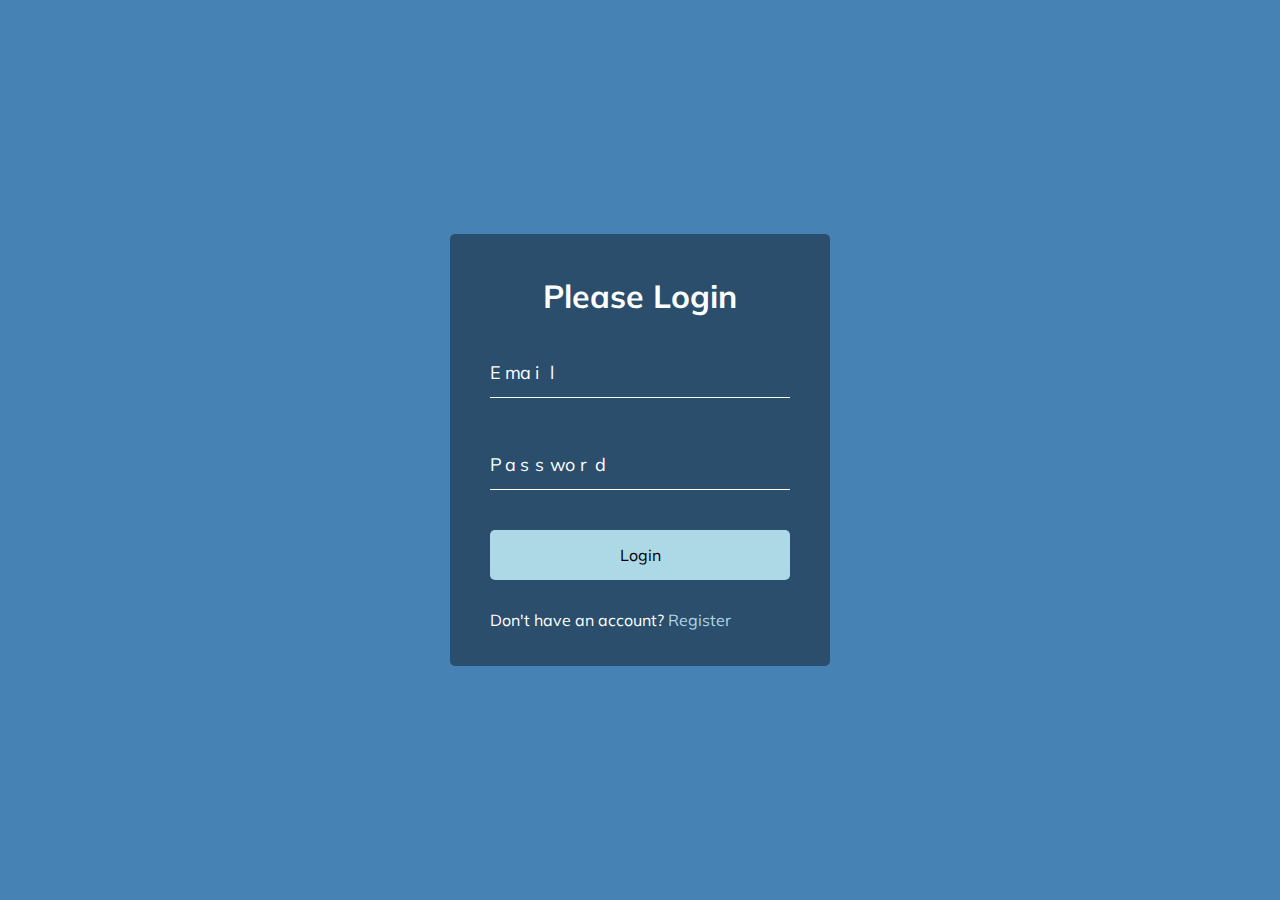
<file: Día 10 - Form input wave/index.html>
<!DOCTYPE html>
<html lang="en">
  <head>
    <meta charset="UTF-8" />
    <meta name="viewport" content="width=device-width, initial-scale=1.0" />
    <link rel="stylesheet" href="style.css" />
    <title>Form Input Wave</title>
  </head>
  <body>
    <div class="container">
      <h1>Please Login</h1>
      <form>
        <div class="form-control">
          <input type="text" required>
          <label>Email</label>
          <!-- <label>
            <span style="transition-delay: 0ms">E</span><span style="transition-delay: 50ms">m</span><span style="transition-delay: 100ms">a</span><span style="transition-delay: 150ms">i</span><span style="transition-delay: 200ms">l</span>
          </label> -->
        </div>

        <div class="form-control">
          <input type="password" required>
          <label>Password</label>
        </div>

        <button class="btn">Login</button>

        <p class="text">Don't have an account? <a href="#">Register</a> </p>
      </form>
    </div>
    <script src="script.js"></script>
  </body>
</html>
</file>
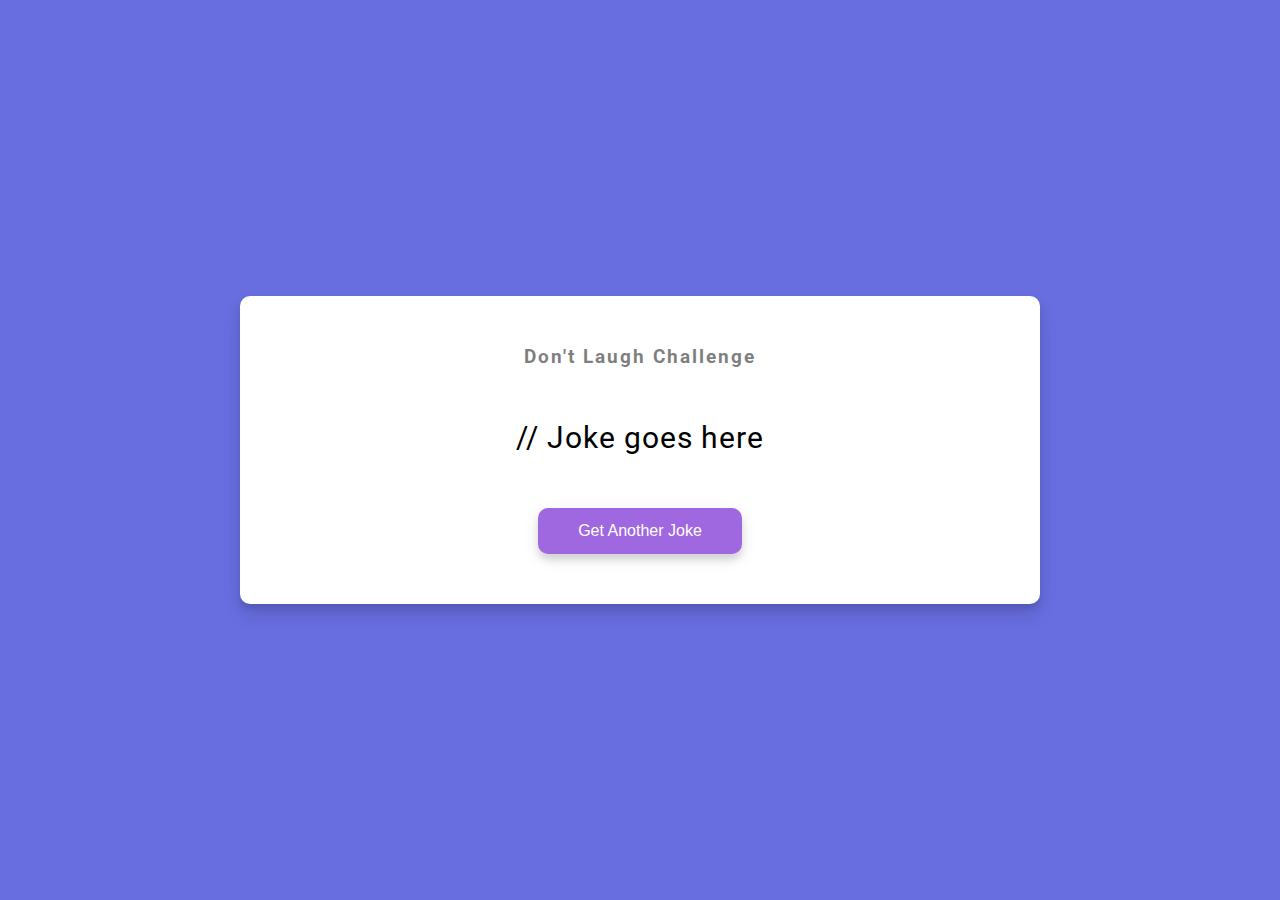
<file: Día 11 - Dad Jokes/index.html>
<!DOCTYPE html>
<html lang="en">
  <head>
    <meta charset="UTF-8" />
    <meta name="viewport" content="width=device-width, initial-scale=1.0" />
    <link rel="stylesheet" href="./styles.css" />
    <title>Dad Jokes</title>
  </head>
  <body>
    <div class="container">
      <h3>Don't Laugh Challenge</h3>
      <div id="joke" class="joke">// Joke goes here</div>
      <button id="jokeBtn" class="btn">Get Another Joke</button>
    </div>
    <script src="script.js"></script>
  </body>
</html>
</file>
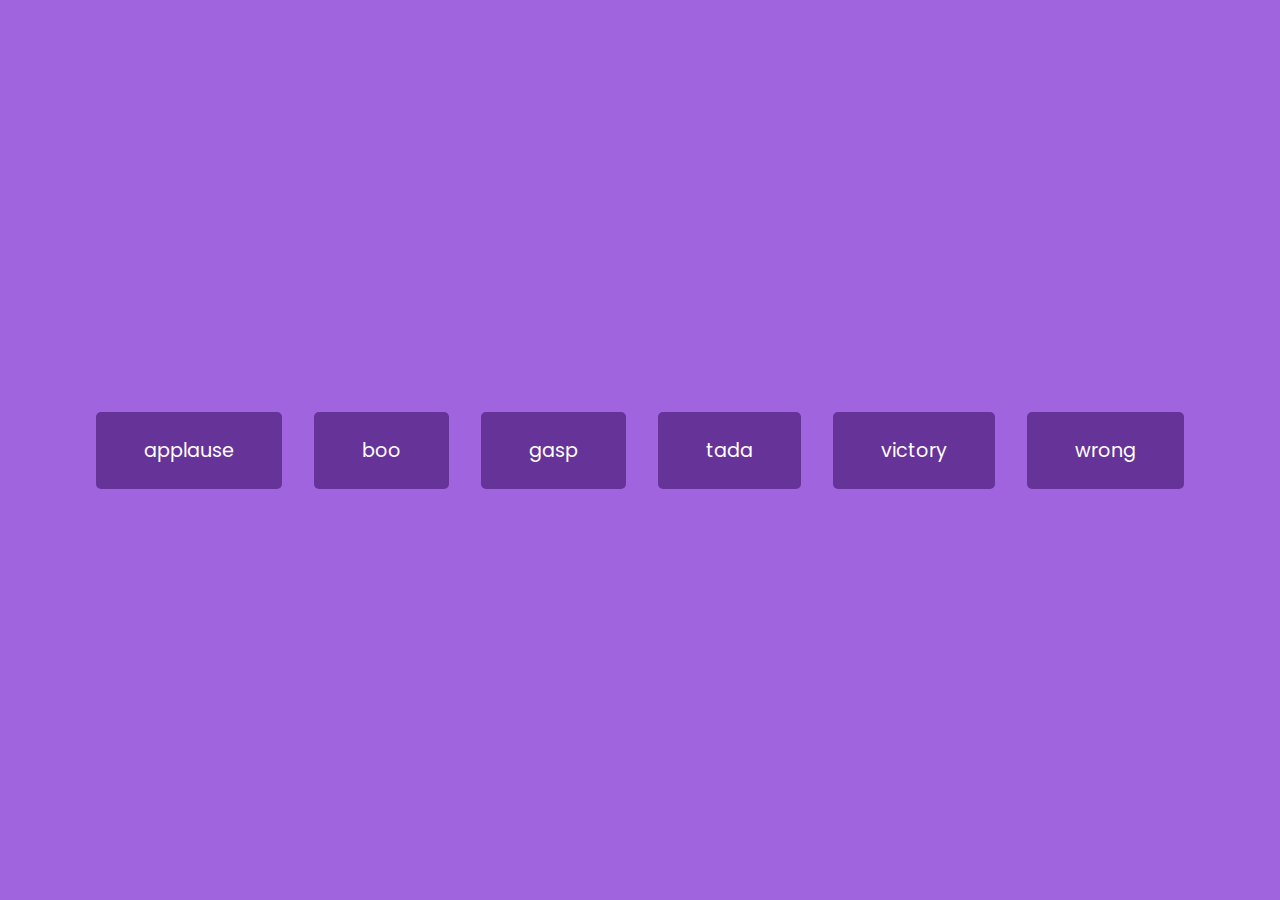
<file: Día 12 - Sound Board/index.html>
<!DOCTYPE html>
<html lang="en">
  <head>
    <meta charset="UTF-8" />
    <meta name="viewport" content="width=device-width, initial-scale=1.0" />
    <link rel="stylesheet" href="style.css" />
    <title>Sound Board</title>
  </head>
  <body>
    <audio id="applause" src="sounds/applause.mp3" ></audio>
    <audio id="boo" src="sounds/boo.mp3"></audio>
    <audio id="gasp" src="sounds/gasp.mp3"></audio>
    <audio id="tada" src="sounds/tada.mp3"></audio>
    <audio id="victory" src="sounds/victory.mp3"></audio>
    <audio id="wrong" src="sounds/wrong.mp3"></audio>

    <div id="buttons"></div>

    <script src="./script.js"></script>
  </body>
</html>
</file>
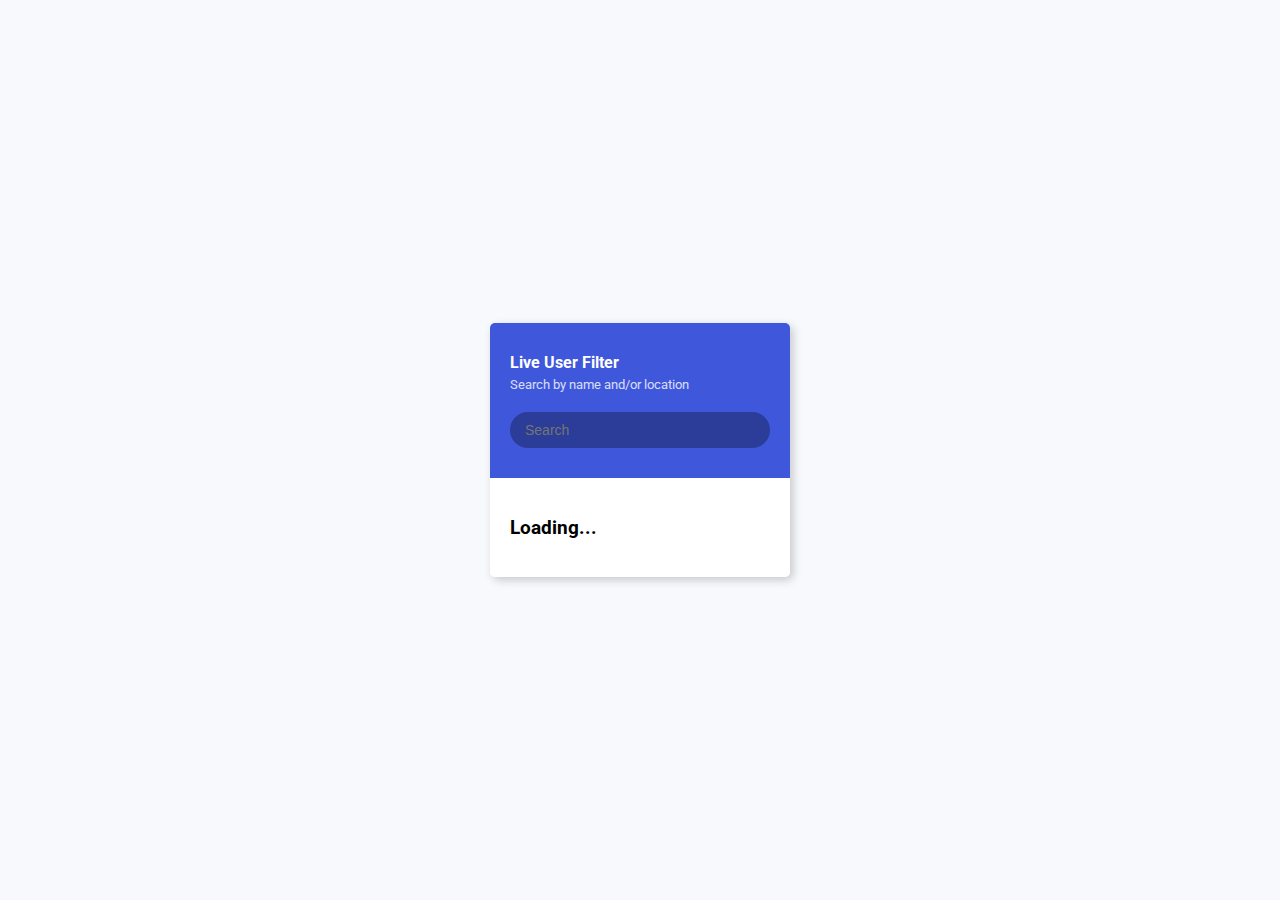
<file: Día 13 - Live User Filter/index.html>
<!DOCTYPE html>
<html lang="en">
  <head>
    <meta charset="UTF-8" />
    <meta name="viewport" content="width=device-width, initial-scale=1.0" />
    <link rel="stylesheet" href="style.css" />
    <title>Live User Filter</title>
  </head>
  <body>
    <div class="container">
      <header class="header">
        <h4 class="title">Live User Filter</h4>
        <small class="subtitle">Search by name and/or location</small>
        <input type="text" id="filter" placeholder="Search">
      </header>

      <ul id="result" class="user-list">
        <li>
          <h3>Loading...</h3>
        </li>
      </ul>
    </div>
    <script src="script.js"></script>
  </body>
</html>
</file>
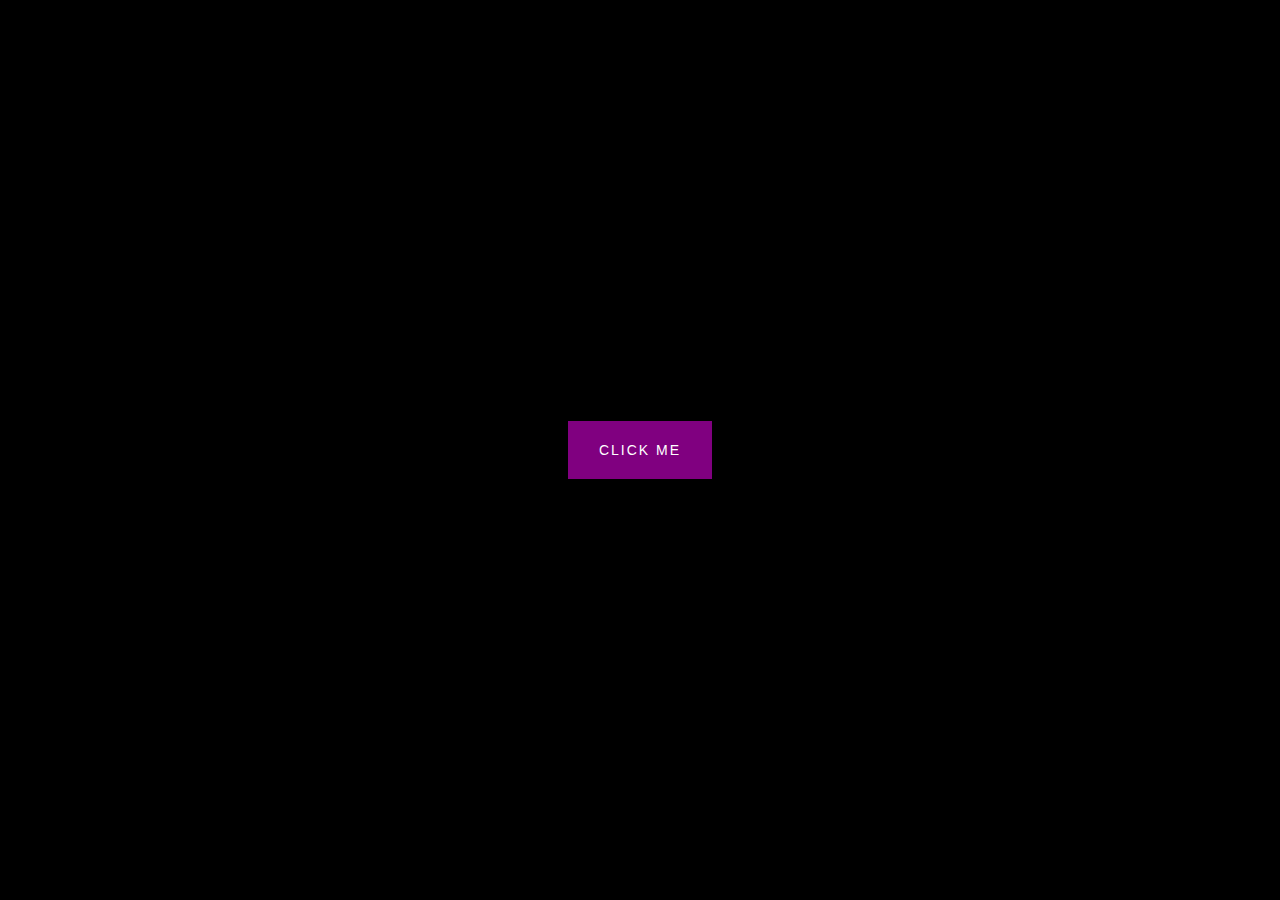
<file: Día 14 - Button Ripple Effect/index.html>
<!DOCTYPE html>
<html lang="en">
  <head>
    <meta charset="UTF-8" />
    <meta name="viewport" content="width=device-width, initial-scale=1.0" />
    <link rel="stylesheet" href="style.css" />
    <title>Button Ripple Effect</title>
  </head>
  <body>
    <button class="ripple">Click Me</button>
    <script src="script.js"></script>
  </body>
</html>
</file>
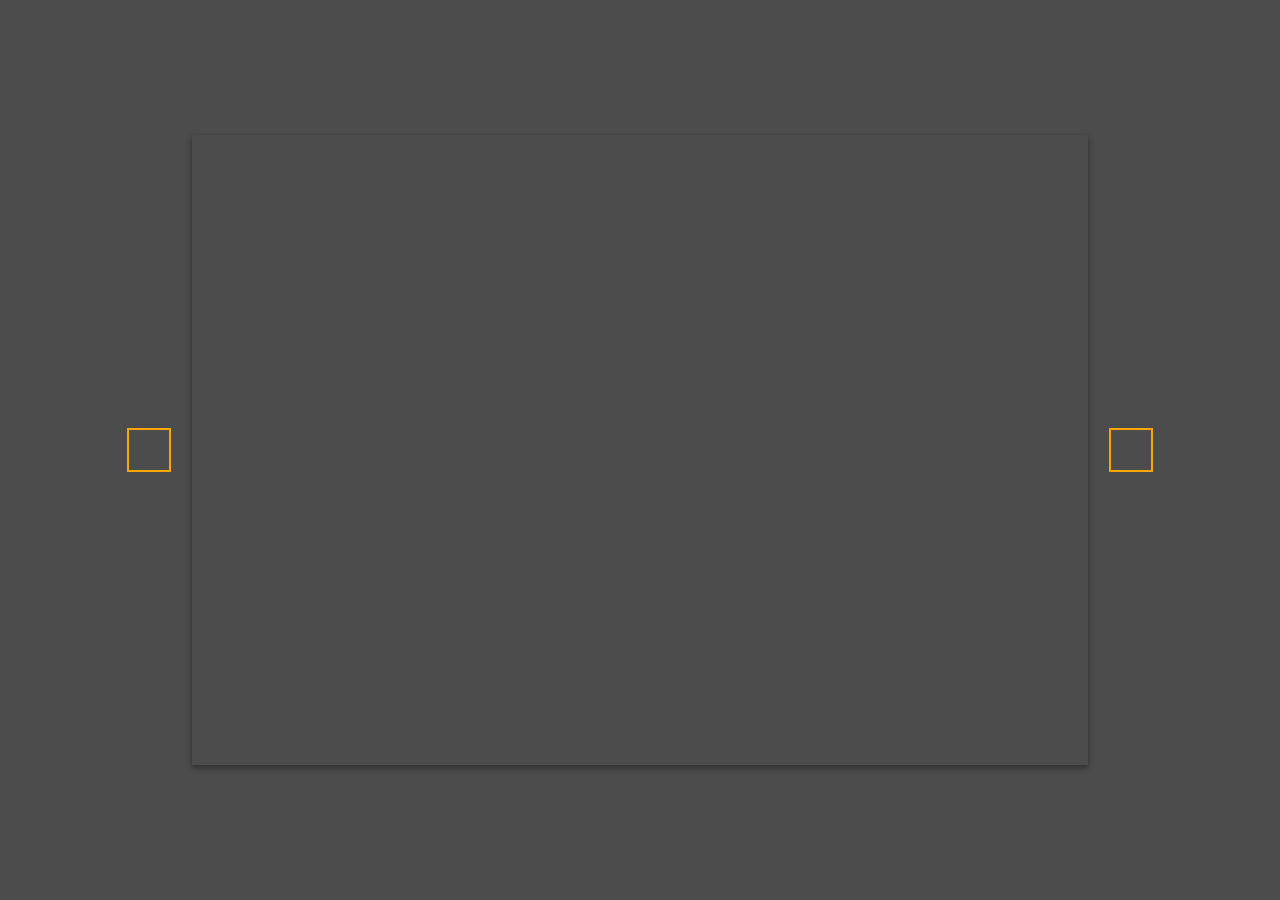
<file: Día 15 - Background Slider/index.html>
<!DOCTYPE html>
<html lang="en">
  <head>
    <meta charset="UTF-8" />
    <meta name="viewport" content="width=device-width, initial-scale=1.0" />
    <link
      rel="stylesheet"
      href="https://cdnjs.cloudflare.com/ajax/libs/font-awesome/5.14.0/css/all.min.css"
      integrity="sha512-1PKOgIY59xJ8Co8+NE6FZ+LOAZKjy+KY8iq0G4B3CyeY6wYHN3yt9PW0XpSriVlkMXe40PTKnXrLnZ9+fkDaog=="
      crossorigin="anonymous"
    />
    <link rel="stylesheet" href="style.css" />
    <title>Background Slider</title>
  </head>
  <body>
    <div class="slider-container">
      <div
        class="slide active"
        style="
          background-image: url('https://images.unsplash.com/photo-1549880338-65ddcdfd017b?ixlib=rb-1.2.1&ixid=eyJhcHBfaWQiOjEyMDd9&auto=format&fit=crop&w=2100&q=80');
        "
      ></div>
      <div
        class="slide"
        style="
          background-image: url('https://images.unsplash.com/photo-1511593358241-7eea1f3c84e5?ixlib=rb-1.2.1&ixid=eyJhcHBfaWQiOjEyMDd9&auto=format&fit=crop&w=1934&q=80');
        "
      ></div>

      <div
        class="slide"
        style="
          background-image: url('https://images.unsplash.com/photo-1495467033336-2effd8753d51?ixlib=rb-1.2.1&ixid=eyJhcHBfaWQiOjEyMDd9&auto=format&fit=crop&w=2100&q=80');
        "
      ></div>

      <div
        class="slide"
        style="
          background-image: url('https://images.unsplash.com/photo-1522735338363-cc7313be0ae0?ixlib=rb-1.2.1&ixid=eyJhcHBfaWQiOjEyMDd9&auto=format&fit=crop&w=2689&q=80');
        "
      ></div>

      <div
        class="slide"
        style="
          background-image: url('https://images.unsplash.com/photo-1559087867-ce4c91325525?ixlib=rb-1.2.1&ixid=eyJhcHBfaWQiOjEyMDd9&auto=format&fit=crop&w=2100&q=80');
        "
      ></div>

      <button class="arrow left-arrow" id="left">
        <i class="fas fa-arrow-left"></i>
      </button>

      <button class="arrow right-arrow" id="right">
        <i class="fas fa-arrow-right"></i>
      </button>
    </div>
    <script src="script.js"></script>
  </body>
</html>
</file>
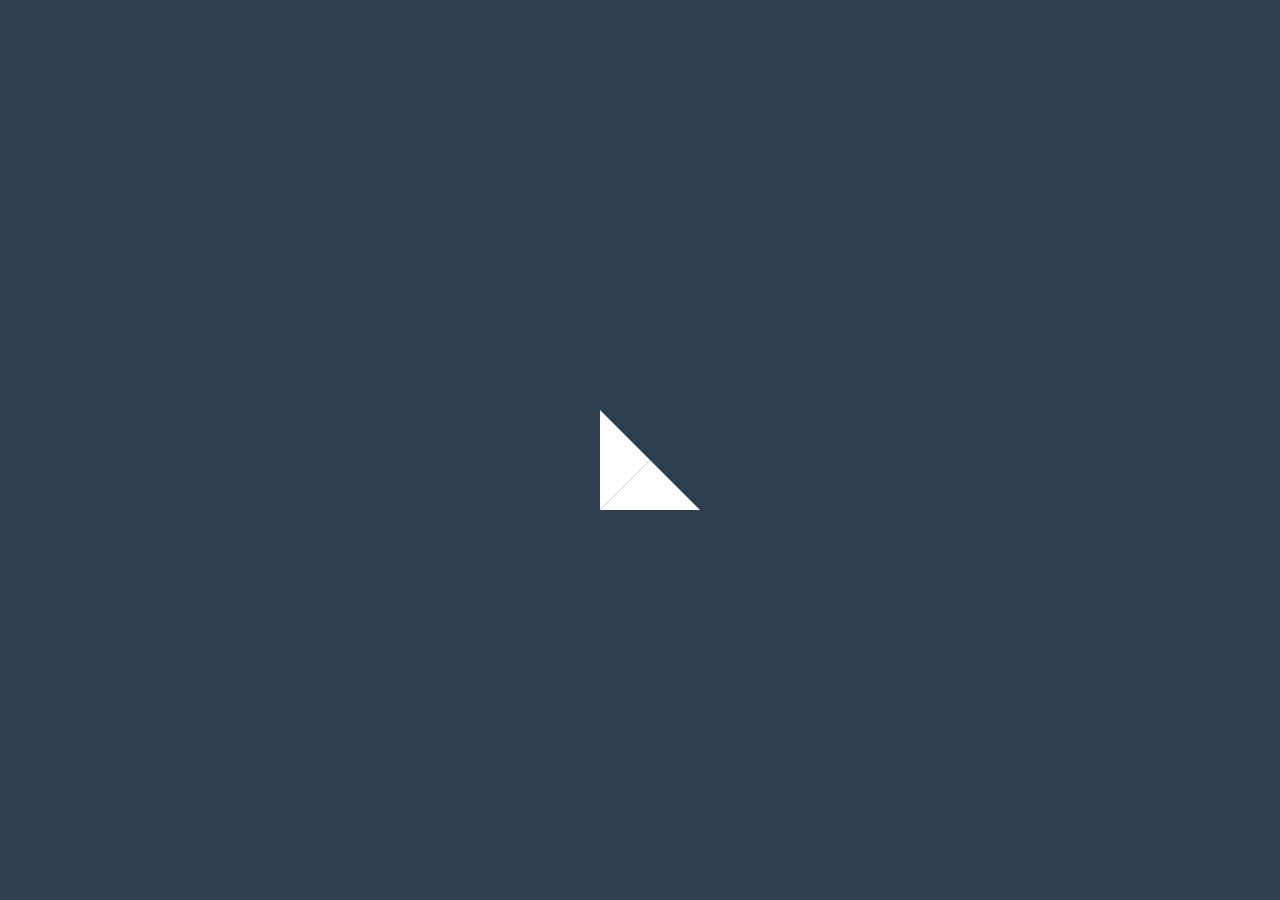
<file: Día 16 - Kinetic loader/index.html>
<!DOCTYPE html>
<html lang="en">
  <head>
    <meta charset="UTF-8" />
    <meta name="viewport" content="width=device-width, initial-scale=1.0" />
    <link rel="stylesheet" href="style.css" />
    <title>Kinetic Loader</title>
  </head>
  <body>
    <div class="kinetic"></div>
    
  </body>
</html>
</file>
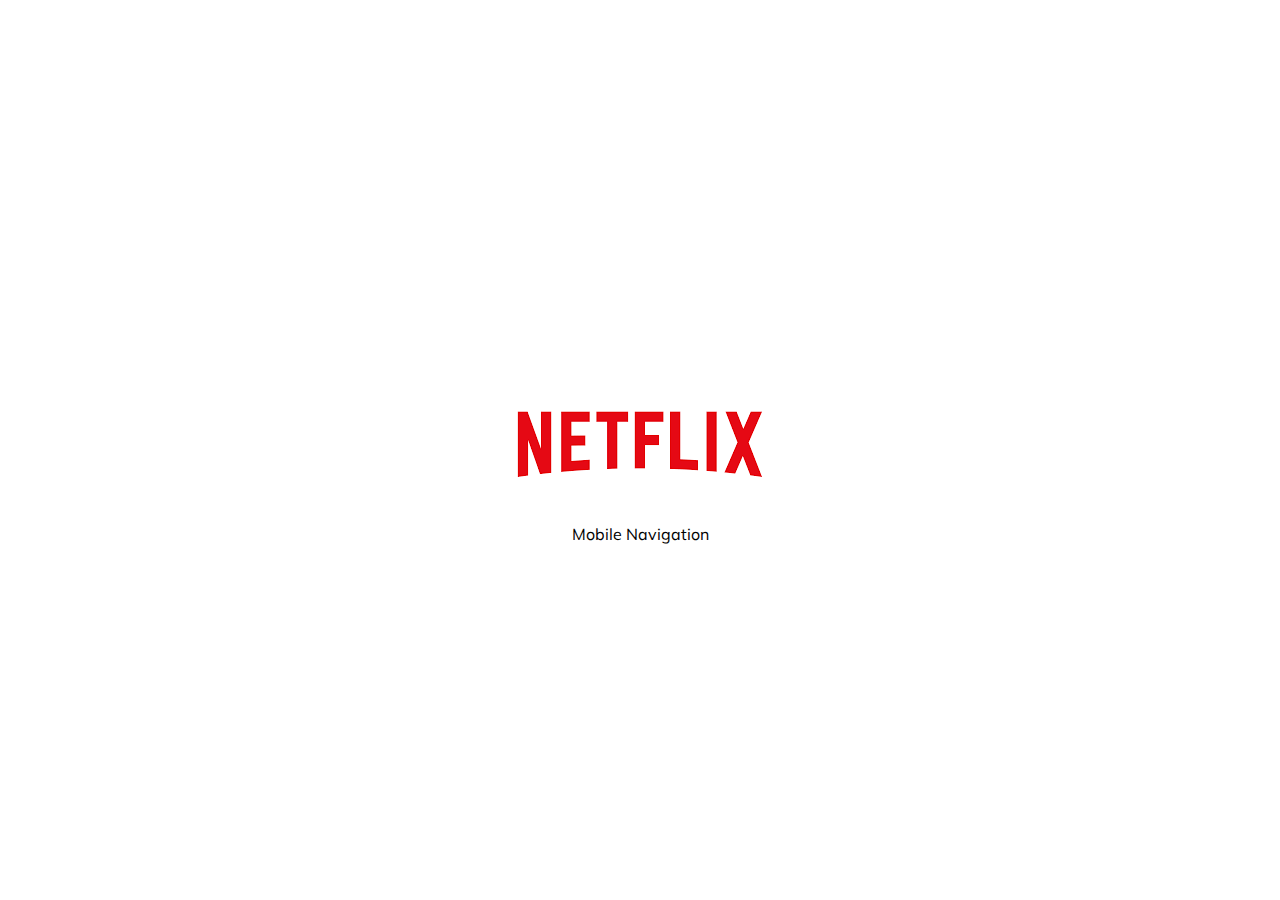
<file: Día 17 - Netflix Navigation/index.html>
<!DOCTYPE html>
<html lang="es">
<head>
    <meta charset="UTF-8">
    <meta http-equiv="X-UA-Compatible" content="IE=edge">
    <meta name="viewport" content="width=device-width, initial-scale=1.0">
    <link rel="stylesheet" href="https://cdnjs.cloudflare.com/ajax/libs/font-awesome/5.14.0/css/all.min.css" integrity="sha512-1PKOgIY59xJ8Co8+NE6FZ+LOAZKjy+KY8iq0G4B3CyeY6wYHN3yt9PW0XpSriVlkMXe40PTKnXrLnZ9+fkDaog==" crossorigin="anonymous" />
    <link rel="stylesheet" href="style.css">
    <title>Netflix Navigatoion Menu</title>
</head>
<body>
    <button class="nav-btn open-btn">
        <i class="fas fa-bars"></i>
    </button>
    <img src="[data-uri]" alt="Netflix Navigation">
    <p class="text">Mobile Navigation</p>
    
    <div class="nav nav-black">
        <div class="nav nav-red">
            <div class="nav nav-white">
                <button class="nav-btn close-btn" >
                    <i class="fas fa-times"></i>
                </button>
                    <img class="logo" src="[data-uri]" alt="Netflix Navigation">
                    
                    <ul class="list">
                        <li><a class="text" href="#">Teams</a></li>
                        <li><a class="text" href="#">Locations</a></li>
                        <li><a class="text" href="#">Life At Netflix</a></li>
                        <li>
                            <ul>
                                <li><a class="text" href="#">Netflix Culture Memo</a></li>
                                <li><a class="text" href="#">Work Life Balance</a></li>
                                <li><a class="text" href="#">Inclution & Diversity</a></li>
                                <li><a class="text" href="#">Blog</a></li>
                            </ul> 
                        </li>
                    </ul>
            </div>
        </div>
    </div>
</body>
    <script src="clasejs.js"></script>
</html>
</file>
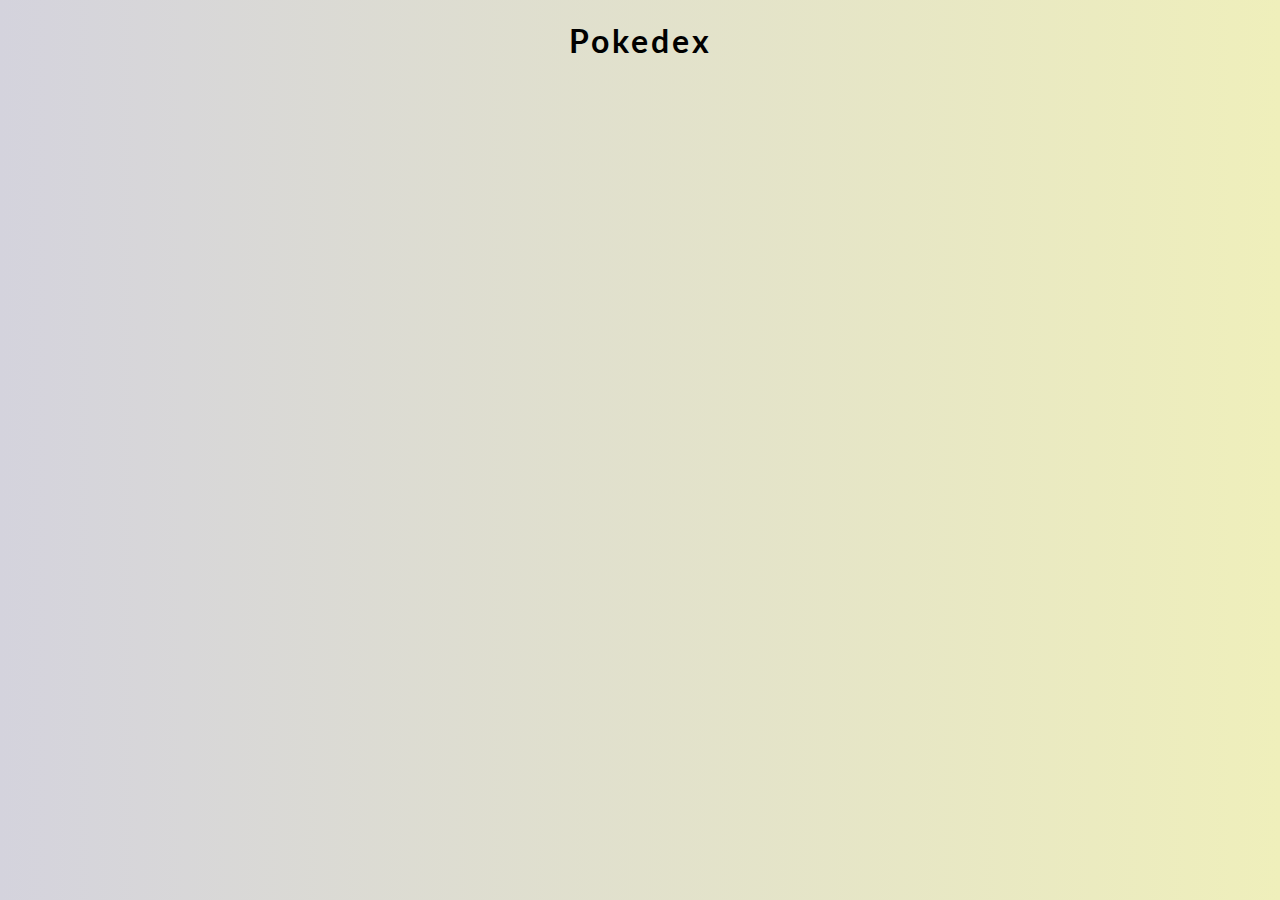
<file: Día 19 - Pokedex/index.html>
<!DOCTYPE html>
<html lang="en">
  <head>
    <meta charset="UTF-8" />
    <meta name="viewport" content="width=device-width, initial-scale=1.0" />
    <link rel="stylesheet" href="style.css" />
    <title>Pokedex</title>
  </head>
  <body>
    <h1>Pokedex</h1>
    <div class="poke-container" id="poke-container">

      <!-- Bulbasaur es un pokemon prueba se deben borrar y traer la info de la API -->

      <!-- <div class="pokemon" style="background-color: rgb(222,253,224);">
        <div class="img-container">
          <img src="https://pokeres.bastionbot.org/images/pokemon/1.png" alt="Bulbasaur">
        </div>
        <div class="info">
          <span class="number">001</span>
          <h3 class="name">Bulbasaur</h3>
          <small class="type">Type: <span>grass</span></small>
        </div>
      </div>

      <div class="pokemon" style="background-color: rgb(222,253,224);">
        <div class="img-container">
          <img src="https://pokeres.bastionbot.org/images/pokemon/1.png" alt="Bulbasaur">
        </div>
        <div class="info">
          <span class="number">001</span>
          <h3 class="name">Bulbasaur</h3>
          <small class="type">Type: <span>grass</span></small>
        </div>
      </div>

      <div class="pokemon" style="background-color: rgb(222,253,224);">
        <div class="img-container">
          <img src="https://pokeres.bastionbot.org/images/pokemon/1.png" alt="Bulbasaur">
        </div>
        <div class="info">
          <span class="number">001</span>
          <h3 class="name">Bulbasaur</h3>
          <small class="type">Type: <span>grass</span></small>
        </div>
      </div>

      <div class="pokemon" style="background-color: rgb(222,253,224);">
        <div class="img-container">
          <img src="https://pokeres.bastionbot.org/images/pokemon/1.png" alt="Bulbasaur">
        </div>
        <div class="info">
          <span class="number">001</span>
          <h3 class="name">Bulbasaur</h3>
          <small class="type">Type: <span>grass</span></small>
        </div>
      </div>

      <div class="pokemon" style="background-color: rgb(222,253,224);">
        <div class="img-container">
          <img src="https://pokeres.bastionbot.org/images/pokemon/1.png" alt="Bulbasaur">
        </div>
        <div class="info">
          <span class="number">001</span>
          <h3 class="name">Bulbasaur</h3>
          <small class="type">Type: <span>grass</span></small>
        </div>
      </div> -->
     
    </div>
    <!-- Design inspired by this Dribbble shot: https://dribbble.com/shots/5611109--Pokemon -->
    <script src="script.js"></script>
  </body>
</html>
</file>
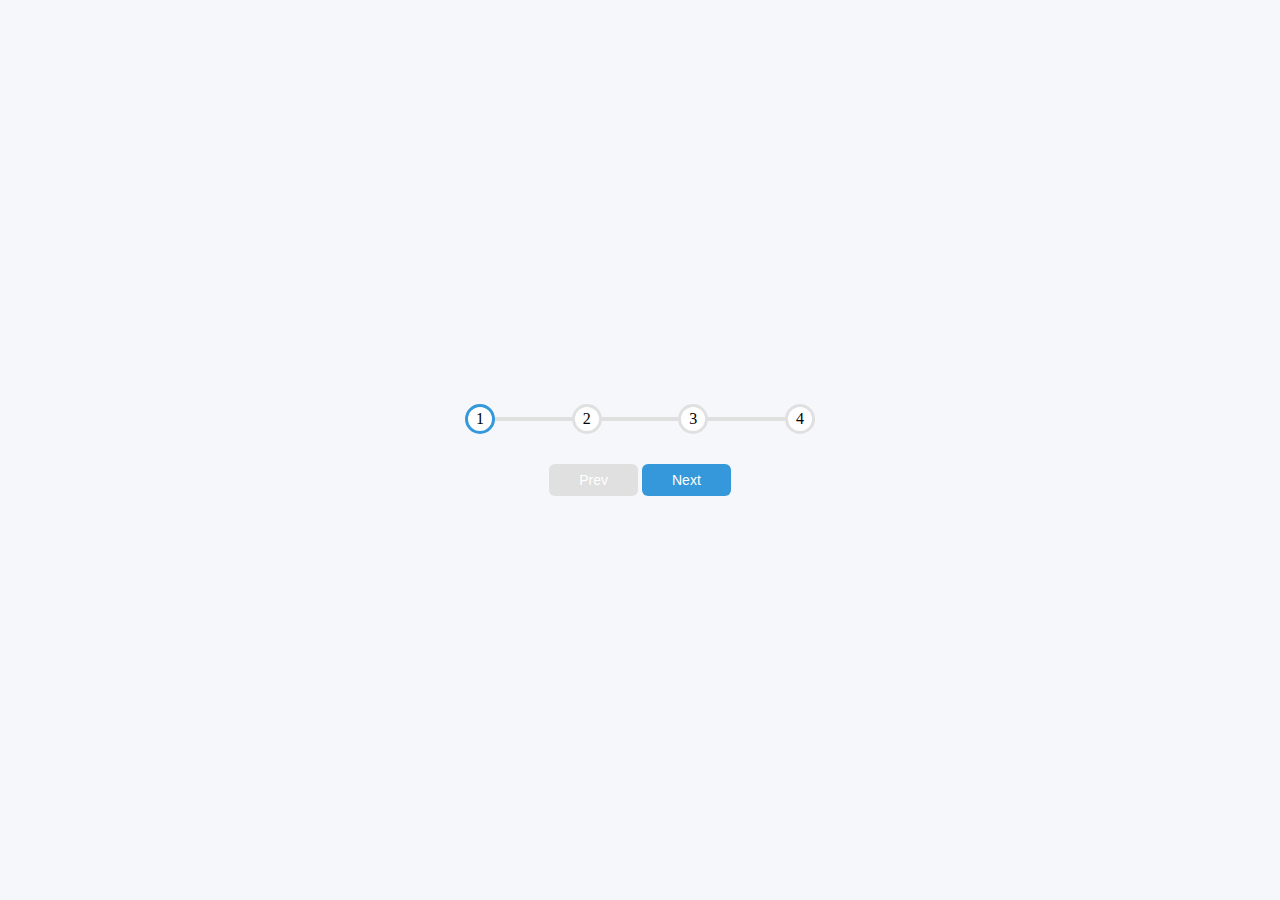
<file: Día 2 - ProgressSteps/index.html>
<!DOCTYPE html>
<html lang="es">
<head>
    <meta charset="UTF-8">
    <meta http-equiv="X-UA-Compatible" content="IE=edge">
    <meta name="viewport" content="width=device-width, initial-scale=1.0">
    <title>Progress Step</title>
    <link rel="stylesheet" href="styles.css">
</head>
<body>
    <div class="container">
        <div class="progress-container">
            <div class="progress" id="progress" ></div>
            <div class="circle active" id="1">1</div>
            <div class="circle" id="2">2</div>
            <div class="circle" id="3">3</div>
            <div class="circle" id="4">4</div>
        </div>

            <button class="btn" id="prev" desabled>Prev</button>
            <button class="btn" id="next">Next</button>

    </div>
</body>
    <script src="script.js"></script>
</html>
</file>
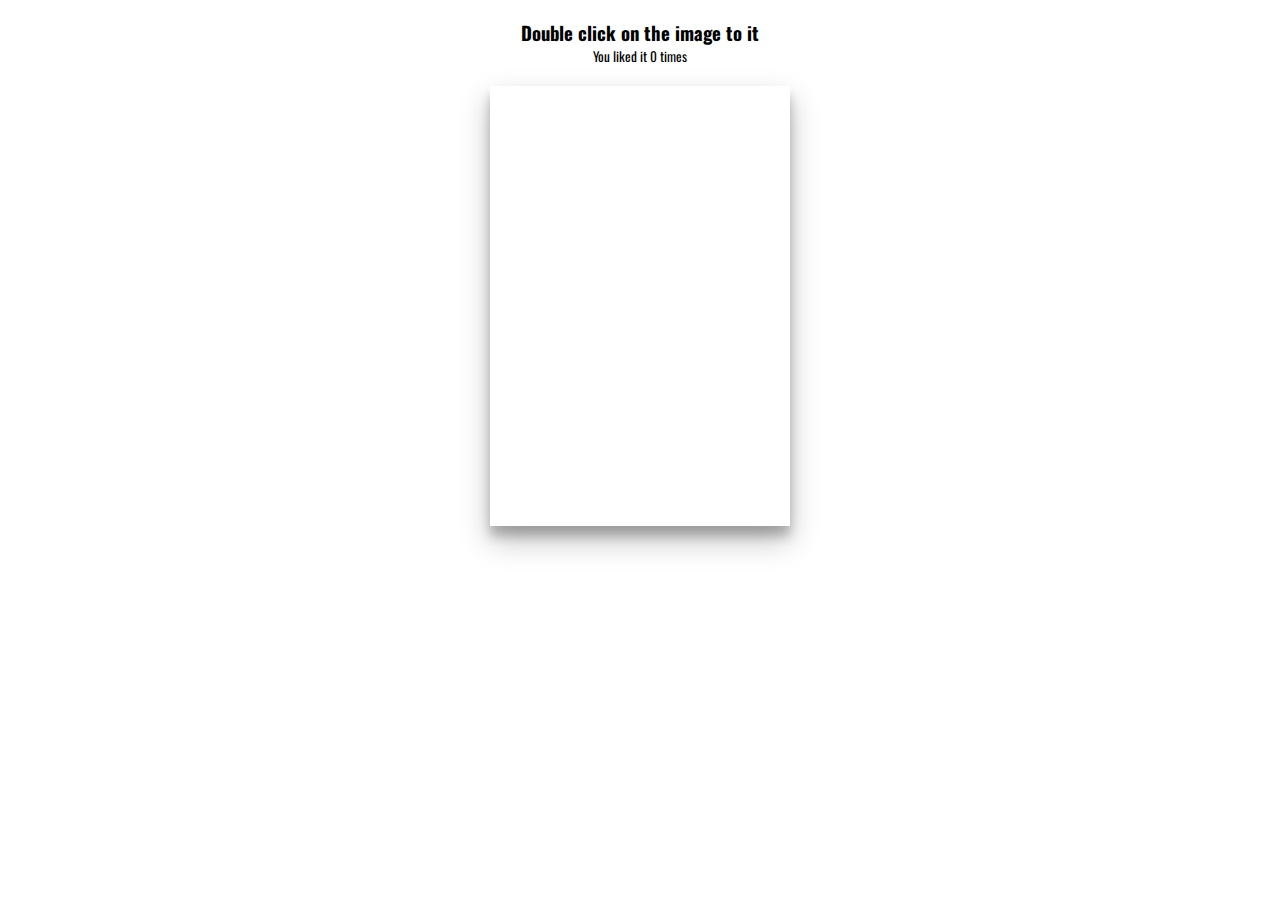
<file: Día 20 - Doble click Heart/index.html>
<!DOCTYPE html>
<html lang="en">
  <head>
    <meta charset="UTF-8" />
    <meta name="viewport" content="width=device-width, initial-scale=1.0" />
    <link rel="stylesheet" href="https://cdnjs.cloudflare.com/ajax/libs/font-awesome/5.14.0/css/all.min.css" integrity="sha512-1PKOgIY59xJ8Co8+NE6FZ+LOAZKjy+KY8iq0G4B3CyeY6wYHN3yt9PW0XpSriVlkMXe40PTKnXrLnZ9+fkDaog==" crossorigin="anonymous" />
    <link rel="stylesheet" href="style.css" />
    <title>Double Click Heart</title>
  </head>
  <body>
    <h3>Double click on the image to <i class="fas fa-heart"></i> it</h3>
    <small>You liked it <span id="times">0</span> times</small>

    <div class="loveMe"></div>

    <script src="script.js"></script>
  </body>
</html>
</file>
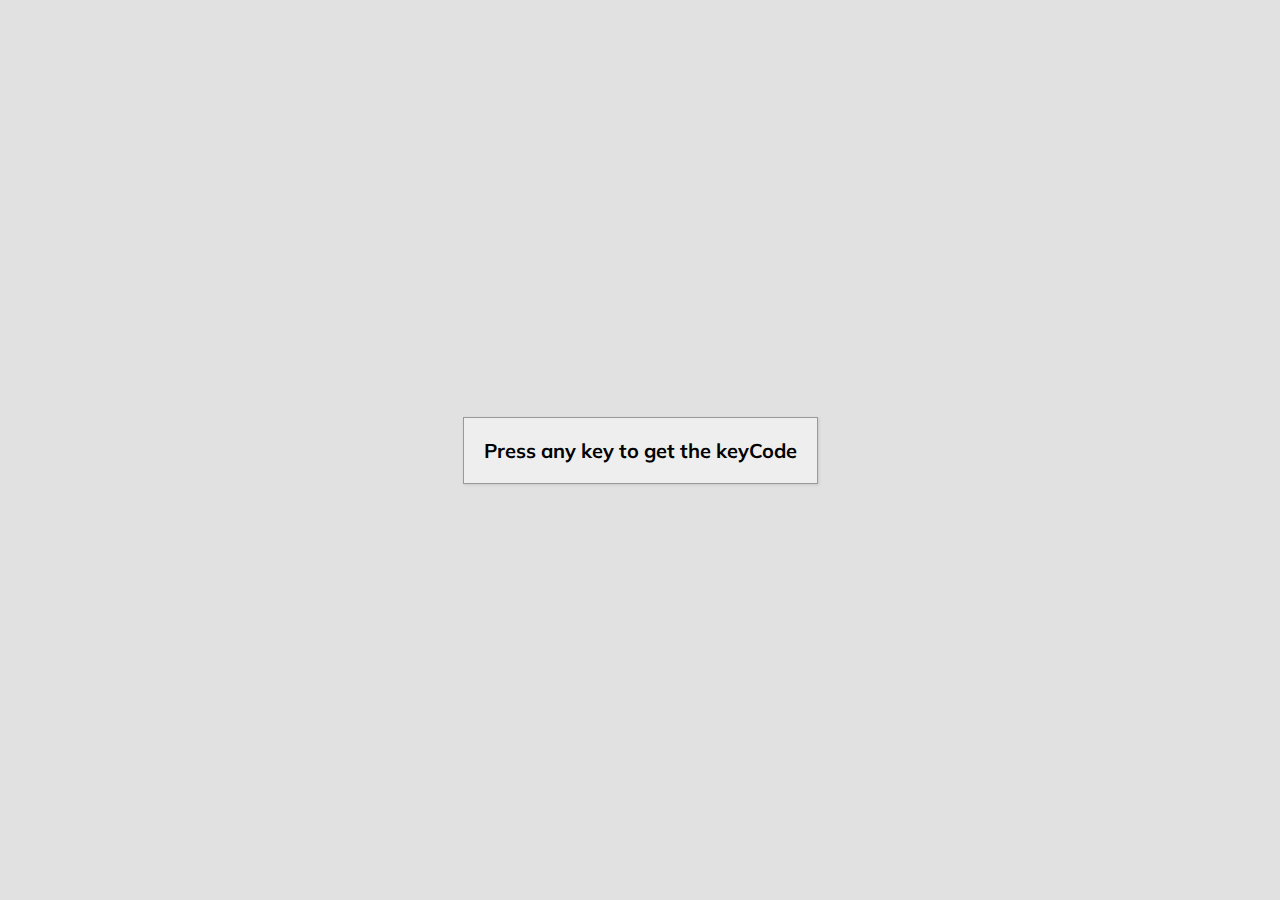
<file: Día 21 - Event Keycodes/index.html>
<!DOCTYPE html>
<html lang="en">
  <head>
    <meta charset="UTF-8" />
    <meta name="viewport" content="width=device-width, initial-scale=1.0" />
    <link rel="stylesheet" href="style.css" />
    <title>Event KeyCodes</title>
  </head>
  <body>
    <div id="insert">
      

      <!-- <div class="key">
        a
        <small>event.key</small>
      </div>
      
      <div class="key">
        65
        <small>event.keyCode</small>
      </div>

      <div class="key">
        KeyA
        <small>event.code</small>
      </div> -->

      <div class="key">
        Press any key to get the keyCode
      </div>


    </div>
    <script src="script.js"></script>
  </body>
</html>
</file>
<file: Día 10 - Form input wave/style.css>
@import url("https://fonts.googleapis.com/css?family=Muli&display=swap");

* {
  box-sizing: border-box;
}

body {
  background-color: steelblue;
  color: #fff;
  font-family: "Muli", sans-serif;
  display: flex;
  flex-direction: column;
  align-items: center;
  justify-content: center;
  height: 100vh;
  overflow: hidden;
  margin: 0;
}

.container {
  background-color: rgba(0, 0, 0, 0.4);
  padding: 20px 40px;
  border-radius: 5px;
}

.container h1 {
  text-align: center;
  margin-bottom: 30px;
}

.container a {
  text-decoration: none;
  color: lightblue;
}

.btn {
  cursor: pointer;
  display: inline-block;
  width: 100%;
  background: lightblue;
  padding: 15px;
  font-family: inherit;
  font-size: 16px;
  border: 0;
  border-radius: 5px;
}

.btn:focus {
  outline: 0;
}

.btn:active {
  background-color: rgba(0, 0, 0, 0.4);
}

.text {
  margin-top: 30px;
}

.form-control {
  position: relative;
  margin: 20px 0 40px;
  width: 300px;
}

.form-control input {
  position: relative;
  width: 100%;
  padding: 15px 0;
  font-size: 18px;
  background-color: transparent;
  color: white;
  border: none;
  border-bottom: 1px solid white;
}

.form-control input:focus,
.form-control input:valid {
  outline: none;
}

.form-control label {
  position: absolute;
  top: 15px;
  left: 0;
  pointer-events: none;
}

.form-control label span {
  position: absolute;
  font-size: 18px;
  min-width: 5px;
}

.form-control input:focus + label span,
.form-control input:valid + label span {
  color: lightblue;
  transform: translateY(-30px);
}
</file>
<file: Día 11 - Dad Jokes/styles.css>
@import url('https://fonts.googleapis.com/css2?family=Roboto:wght@400;700&display=swap');

* {
  box-sizing: border-box;
}

body{
  background-color: #686de0;
  font-family: 'Roboto', sans-serif;
  display: flex;
  flex-direction: column;
  align-items: center;
  justify-content: center;
  height: 100vh;
  overflow: hidden;
  margin: 0;
  padding: 20px;
}

.container {
  background-color: #fff;
  border-radius: 10px;
  box-shadow: 0 10px 20px rgba(0, 0, 0, 0.1), 0 6px 6px rgba(0, 0, 0, 0.1);
  padding: 50px 20px;
  text-align: center;
  max-width: 100%;
  width: 800px;
}

h3 {margin: 0;
  opacity: 0.5;
  letter-spacing: 2px;
}

.joke {
  font-size: 30px;
  letter-spacing: 1px;
  line-height: 40px;
  margin: 50px auto;
  max-width: 600px;
}

.btn {
  background-color: #9f68e0;
  color: #fff;
  border: 0;
  border-radius: 10px;
  box-shadow: 0 5px 15px rgba(0, 0, 0, 0.1), 0 6px 6px rgba(0, 0, 0, 0.1);
  padding: 14px 40px;
  font-size: 16px;
  cursor: pointer;
}

.btn:hover {
  transform: scale(0.98);
} 

.btn:focus {
  outline: 0;
}
</file>
<file: Día 12 - Sound Board/style.css>
@import url('https://fonts.googleapis.com/css2?family=Poppins:wght@200;400&display=swap');

* {
  box-sizing: border-box;
}

body {
  background-color: rgb(161, 100, 223);
  font-family: 'Poppins', sans-serif;
  display: flex;
  flex-wrap: wrap;
  align-items: center;
  justify-content: center;
  text-align: center;
  height: 100vh;
  overflow: hidden;
  margin: 0;
}

.btn {
  background-color: rebeccapurple;
  border-radius: 5px;
  border: none;
  color: #fff;
  margin: 1rem;
  padding: 1.5rem 3rem;
  font-size: 1.2rem;
  font-family: inherit;
  cursor: pointer;
}

.btn:hover {
  opacity: 0.9;
}

.btn:focus {
  outline: none;
}
</file>
<file: Día 13 - Live User Filter/style.css>
@import url('https://fonts.googleapis.com/css2?family=Roboto:wght@400;700&display=swap');

* {
  box-sizing: border-box;
}

body {
  background-color: #f8f9fd;
  font-family: 'Roboto', sans-serif;
  display: flex;
  align-items: center;
  justify-content: center;
  height: 100vh;
  overflow: hidden;
  margin: 0;
}

.container {
  border-radius: 5px;
  box-shadow: 3px 3px 10px rgba(0, 0, 0, 0.2);
  overflow: hidden;
  width: 300px;
}

.title {
  margin: 0;
}

.subtitle {
  display: inline-block;
  margin: 5px 0 20px;
  opacity: 0.8;
}

.header {
  background-color: #3e57db;
  color: #fff;
  padding: 30px 20px;
}

.header input {
  background-color: rgba(0, 0, 0, 0.3);
  border: 0;
  border-radius: 50px;
  color: #fff;
  font-size: 14px;
  padding: 10px 15px;
  width: 100%;
}

.header input:focus {
  outline: none;
}

.user-list {
  background-color: #fff;
  list-style-type: none;
  margin: 0;
  padding: 0;
  max-height: 400px;
  overflow-y: auto;
}

.user-list li {
  display: flex;
  padding: 20px;
}

.user-list .user{
  height: 50px;
  border-radius: 50%;
}

.user-list .user-info {
  margin-left: 10px;
}

.user-list .user-info h4 {
  margin: 0 0 10px;
}

.user-list .user-info p {
  font-size: 12px;
}

.user-list li:not(:last-of-type) {
  border-bottom: 1px solid #eee;
}

.user-list li.hide {
  display: none;
}
</file>
<file: Día 14 - Button Ripple Effect/style.css>
@import url('https://fonts.googleapis.com/css2?family=Roboto:wght@400;700&display=swap');

* {
  box-sizing: border-box;
}

body {
  background-color: #000;
  font-family: 'Roboto', sans-serif;
  display: flex;
  flex-direction: column;
  align-items: center;
  justify-content: center;
  height: 100vh;
  overflow: hidden;
  margin: 0;
}

button {
  background-color: purple;
  color: #fff;
  border: 1px purple solid;
  font-size: 14px;
  text-transform: uppercase;
  letter-spacing: 2px;
  padding: 20px 30px;
  overflow: hidden;
  margin: 10px 0;
  position: relative;
}

button:focus {
  outline: none;
}

button .circle {
  position: absolute;
  background-color: #fff;
  width: 100px;
  height: 100px;
  border-radius: 50%;
  transform: translate(-50%, -50%) scale(0);
  animation: scale 0.5s ease-out;
}

@keyframes scale {
  to {
    transform: translate(-50%, -50%) scale(3);
    opacity: 0;
  }
}
</file>
<file: Día 15 - Background Slider/style.css>
@import url('https://fonts.googleapis.com/css2?family=Roboto:wght@400;700&display=swap');

* {
  box-sizing: border-box;
}

body {
  font-family: 'Roboto', sans-serif;
  display: flex;
  flex-direction: column;
  align-items: center;
  justify-content: center;
  height: 100vh;
  overflow: hidden;
  margin: 0;
  background-position: center center;
  background-size: cover;
  transition: 0.4s;
}

body::before {
  content: '';
  position: absolute;
  top: 0vh;
  left: 0vw;
  width: 100vw;
  height: 100vh;
  background-color: rgba(0, 0, 0, 0.7);
  z-index: -1;
}

.slider-container {
  box-shadow: 0 3px 6px rgba(0, 0, 0, 0.16), 0 3px 6px rgba(0, 0, 0, 0.23);
  width: 70vw;
  height: 70vh;
  position: relative;
  overflow: hidden;
}

.slide {
  opacity: 0;
  width: 100vw;
  height: 100vh;
  background-position: center center;
  background-size: cover;
  position: absolute;
  top: -15vh;
  left: -15vw;
  transition: 0.4s ease;
  z-index: 1;
}

.slide.active {
  opacity: 1;
}

.arrow {
  position: fixed;
  background-color: transparent;
  color: #fff;
  padding: 20px;
  font-size: 30px;
  border: 2px solid orange;
  top: 50%;
  transform: translateY(-50%);
  cursor: pointer;
}

.arrow:focus {
  outline: 0;
}

.left-arrow {
  left: calc(15vw - 65px);
}

.right-arrow {
  right: calc(15vw - 65px);
}
</file>
<file: Día 16 - Kinetic loader/style.css>
* {
  box-sizing: border-box;
}

body {
  background-color: #2c3e50;
  display: flex;
  align-items: center;
  justify-content: center;
  height: 100vh;
  overflow: hidden;
  margin: 0;
}

.kinetic {
  position: relative;
  height: 80px;
  width: 80px;
}

.kinetic::after,
.kinetic::before {
  content: "";
  position: absolute;
  top: 0;
  left: 0;
  width: 0;
  height: 0;
  border: 50px solid transparent;
  border-bottom-color: #fff;
}

.kinetic::before {
  transform: rotate(90deg);
  animation: rotateA 2s infinite;
}
.kinetic::after {
  animation: rotateB 2s infinite; 
  animation-delay: 0.5s; 
}

@keyframes rotateA {
  0%,
  25% {
    transform: rotate(90deg);
  }

  50%,
  75% {
    transform: rotate(270deg);
  }

  100% {
    transform: rotate(450deg);
  }
}

@keyframes rotateB {
  0%,
  25% {
    transform: rotate(0deg);
  }

  50%,
  75% {
    transform: rotate(180deg);
  }

  100% {
    transform: rotate(360deg);
  }
}
</file>
<file: Día 17 - Netflix Navigation/style.css>
@import url('https://fonts.googleapis.com/css?family=Muli&display=swap');
*{
    box-sizing: border-box;
    padding: 0;
    margin: 0;
}
body {
    font-family: 'Muli', sans-serif;
    display: flex;
    flex-direction: column;
    align-items: center;
    justify-content: center;
    height: 100vh;
}

.logo{
    width: 150px;
}
.nav-btn{
    border: none;
    cursor: pointer;
    font-size: 20px;
    background-color: transparent;
}
.open-btn{
    position: fixed;
    top: 10px;
    left: 10px;
}
.nav{
    position: fixed;
    /* top: 10px; */
    left: 0px;
    padding-left:20px ;
    height: 100vh;
    transform: translateX(-100%);
    transition: all 0.6s ease-in-out;
}
.nav.visible{
    transform: translateX(0px);

    transition: 0.6s ease-in-out;
}
.nav-black{
    background-color: rgb(34, 31, 31);
    /* width: 44%; */
    max-width: 500px;
    min-width: 360px; 
    /* transition-delay: 0.4; */
}
.nav-red{
    background-color: rgb(229, 9, 20);
    /* width: 42%; */
    max-width: 480px;
    min-width: 340px;
}
.nav-white{
    background-color: white;
    /* width: 40%; */
    max-width: 460px;
    min-width: 320px;
}
li {
    margin: 20px 0;
    list-style: none;
}
li a{
    list-style: none;
    text-decoration: none;
    color: black;
    text-transform: uppercase;
}
li ul {
    padding-left: 20px;
    list-style-type: none;
}
.close-btn{
    right: 30px;
    top: 20px;
    position: absolute;
}
</file>
<file: Día 19 - Pokedex/style.css>
@import url("https://fonts.googleapis.com/css?family=Lato:300,400&display=swap");

* {
  box-sizing: border-box;
}

body {
  background: #efefbb;
  background: linear-gradient(to right, #d4d3dd, #efefbb);
  font-family: "Lato", sans-serif;
  display: flex;
  flex-direction: column;
  align-items: center;
  justify-content: center;
  margin: 0;
}

h1 {
  letter-spacing: 3px;
}

.poke-container {
  display: flex;
  flex-wrap: wrap;
  align-items: space-between;
  justify-content: center;
  margin: 0 auto;
  max-width: 1200px;
}

.pokemon {
  /* background-color: #eee; */
  border-radius: 10px;
  box-shadow: 0 3px 15px rgba(100, 100, 100, 0.5);
  margin: 10px;
  padding: 20px;
  text-align: center;
}

.pokemon .img-container {
  background-color: rgba(255, 255, 255, 0.6);
  border-radius: 50%;
  width: 120px;
  height: 120px;
  text-align: center;
}

.pokemon .img-container img {
  max-width: 90%;
  margin-top: 20px;
}

.pokemon .info {
  margin-top: 20px;
}

.pokemon .info .number {
  background-color: rgba(0, 0, 0, 0.1);
  padding: 5px 10px;
  border-radius: 10px;
  font-size: 0.8em;
}

.pokemon .info .name {
  margin: 15px 0 7px;
  letter-spacing: 1px;
}
</file>
<file: Día 2 - ProgressSteps/styles.css>
:root {
    --line-fill: #3498db;
    --line-empty: #e0e0e0;
    --background-color: #f6f7fb;
}

*{
    box-sizing: border-box;
}

body {
    background-color:var(--background-color);
    display: flex;
    align-items: center;
    justify-content: center;
    height: 100vh;
    margin: 0;
}
.container{
    text-align: center;
}
.progress-container{
    display: flex;
    justify-content: space-between;
    position: relative;
    margin-bottom: 30px;
    width: 350px;
}
.progress-container::before{
    content: '';
    position: absolute;
    top: 50%;
    left: 0;
    transform: translateY(-50%);
    height: 4px;
    width: 100%;
    background-color: var(--line-empty);
}
.progress {
    justify-self: center;
    background-color: var(--line-fill);
    height: 4px;
    width: 0%;
    position: absolute;
    top: 50%;
    max-width: 99%;
    margin-left: 1px;
    /* margin-right: 5px; */
    transition: 0.4s ease;
}
.circle {
    position: relative;
    height: 30px;
    width: 30px;
    border: 3px solid var(--line-empty);
    border-radius: 50%;
    display: flex;
    align-items: center;
    justify-content: center;
    background-color: white;
    transition: 0.4s ease;
}
.circle.active {
    border-color: var(--line-fill);
}
.btn {
    background-color: var(--line-fill);
    color: white;
    border-radius: 6px;
    cursor: pointer;
    border: 0px;
    padding: 8px 30px;
    font-size: 14px;
}
.btn:disabled{
    background-color: var(--line-empty);
    cursor: not-allowed;
}
</file>
<file: Día 20 - Doble click Heart/style.css>
@import url("https://fonts.googleapis.com/css?family=Oswald");

* {
  box-sizing: border-box;
}

body {
  font-family: "Oswald", sans-serif;
  text-align: center;
  overflow: hidden;
  margin: 0;
}

h3 {
  margin-bottom: 0;
  text-align: center;
}

small {
  display: block;
  margin-bottom: 20px;
  text-align: center;
}

.fa-heart {
  color: red;
}

.loveMe {
  height: 440px;
  width: 300px;
  background: url("https://images.unsplash.com/photo-1504215680853-026ed2a45def?ixlib=rb-1.2.1&ixid=eyJhcHBfaWQiOjEyMDd9&auto=format&fit=crop&w=334&q=80")
    no-repeat center center/cover;
  margin: auto;
  cursor: pointer;
  max-width: 100%;
  position: relative;
  box-shadow: 0 14px 28px rgba(0, 0, 0, 0.25), 0 10px 10px rgba(0, 0, 0, 0.22);
}

.loveMe .fa-heart {
  position: absolute;
  animation: grow 0.6s linear;
  transform: translate(-50%, -50%) scale(0);
}

@keyframes grow {
  to {
    transform: translate(-50%, -50%) scale(10);
    opacity: 0;
  }
}
</file>
<file: Día 21 - Event Keycodes/style.css>
@import url("https://fonts.googleapis.com/css?family=Muli&display=swap");

* {
  box-sizing: border-box;
}

body {
  background-color: #e1e1e1;
  font-family: "Muli", sans-serif;
  display: flex;
  align-items: center;
  justify-content: center;
  text-align: center;
  height: 100vh;
  overflow: hidden;
  margin: 0;
}

.key {
  border: 1px solid #999;
  background-color: #eee;
  box-shadow: 1px 1px 3px rgba(0, 0, 0, 0.1);
  display: inline-flex;
  align-items: center;
  font-size: 20px;
  font-weight: bold;
  padding: 20px;
  flex-direction: column;
  margin: 10px;
  min-width: 150px;
  position: relative;
}

.key small {
  position: absolute;
  top: -24px;
  left: 0;
  text-align: center;
  width: 100%;
  color: #555;
  font-size: 14px;
}
</file>
